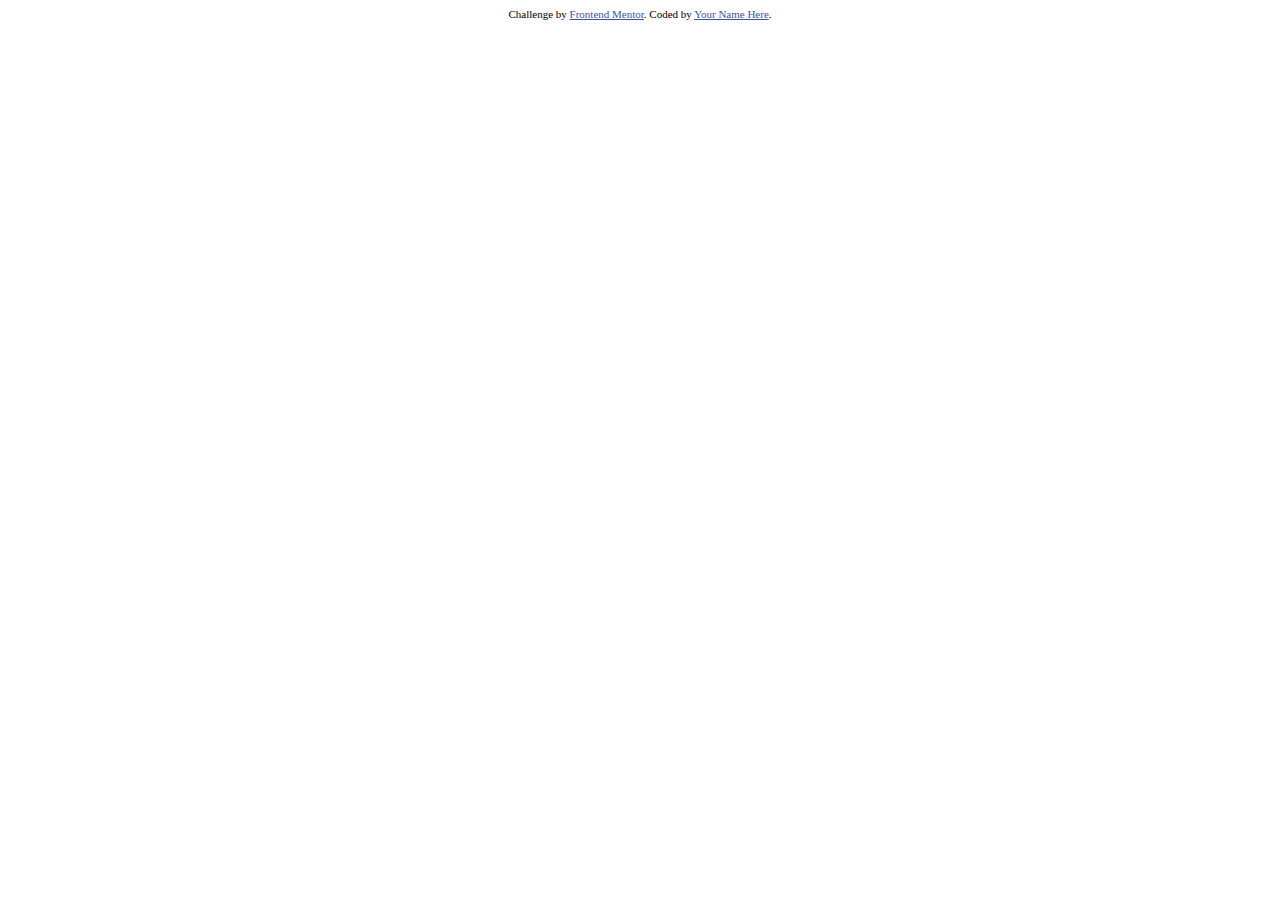
<file: calculator-app-main/index.html>
<!DOCTYPE html>
<html lang="en">
<head>
  <meta charset="UTF-8">
  <meta name="viewport" content="width=device-width, initial-scale=1.0"> <!-- displays site properly based on user's device -->

  <link rel="icon" type="image/png" sizes="32x32" href="./images/favicon-32x32.png">
  
  <title>Frontend Mentor | Calculator app</title>

  <!-- Feel free to remove these styles or customise in your own stylesheet 👍 -->
  <style>
    .attribution { font-size: 11px; text-align: center; }
    .attribution a { color: hsl(228, 45%, 44%); }
  </style>
</head>
<body>


  
  <div class="attribution">
    Challenge by <a href="https://www.frontendmentor.io?ref=challenge" target="_blank">Frontend Mentor</a>. 
    Coded by <a href="#">Your Name Here</a>.
  </div>
</body>
</html>
</file>
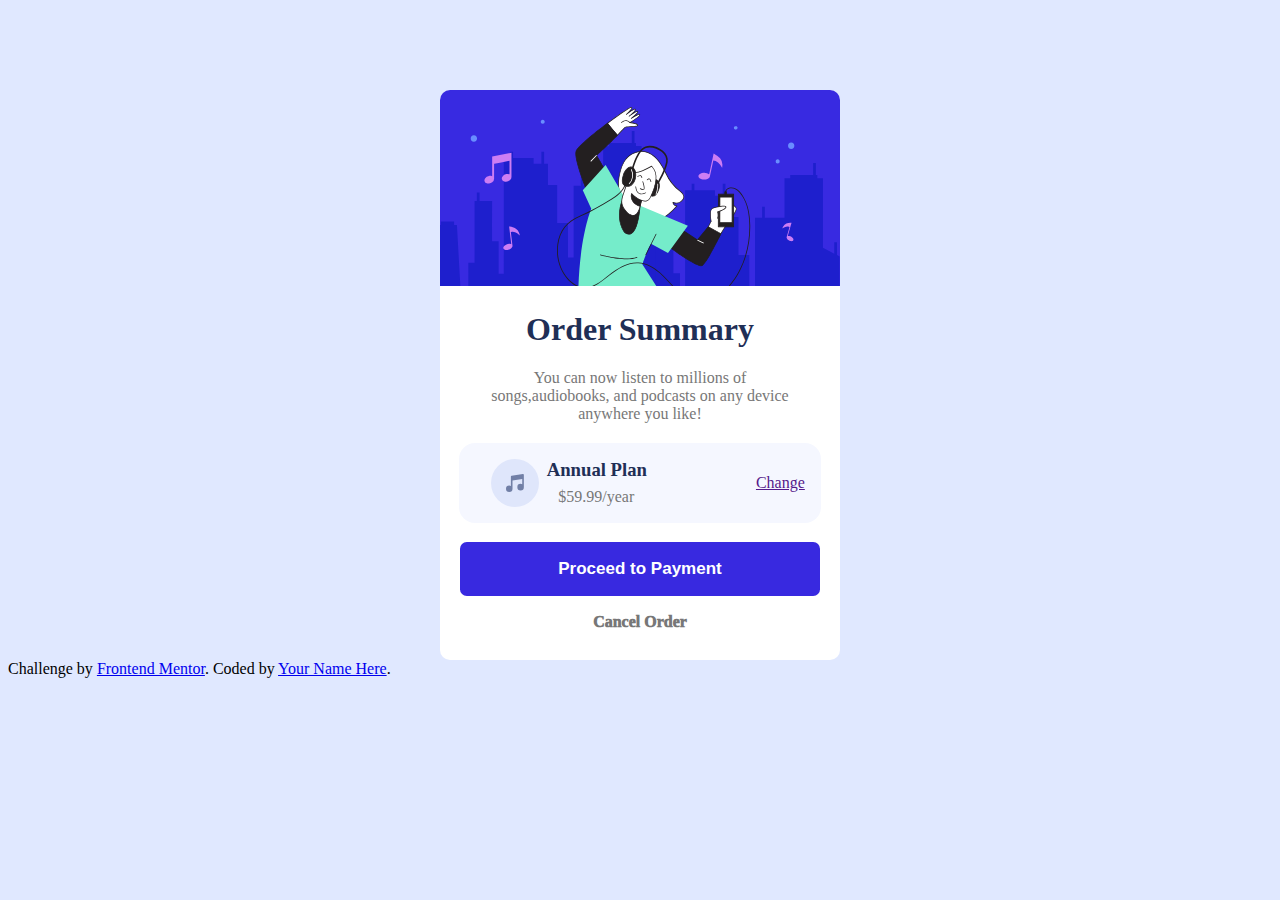
<file: order-summary-component-main/index.html>
<!DOCTYPE html>
<html lang="en">
<head>
  <meta charset="UTF-8">
  <meta name="viewport" content="width=device-width, initial-scale=1.0"> <!-- displays site properly based on user's device -->

  <link rel="icon" type="image/png" sizes="32x32" href="./images/favicon-32x32.png">
  
  <title>Frontend Mentor | Order summary card</title>
  <link rel="stylesheet"  href="styles.css">

  <!-- Feel free to remove these styles or customise in your own stylesheet 👍 -->
</head>
<body>
  <div class="box">
    <div class="image">
      <img src="images/illustration-hero.svg" alt="illustration hero">
    </div>
    <div class="body">
      <div class="text">
        <h1>Order Summary</h1>
        <p>You can now listen to millions of songs,audiobooks, and podcasts on any device anywhere you like!</p>
      </div>
      <div class="mid">
        <div class="left">
          <img src="images/icon-music.svg" alt="music icon">
        <div class="att">
          <h3>Annual Plan</h3>
          <p>$59.99/year</p>
        </div>
        </div>
        <div class="link1">
        <a href="">Change</a>
        </div>
      </div>
      <div class="link">
        <button click ="#">Proceed to Payment</button><br>
        <a href="">Cancel Order</a>
      </div>
      <div>
        
      </div>
    </div>
  </div>

 
  
  <div class="attribution">
    Challenge by <a href="https://www.frontendmentor.io?ref=challenge" target="_blank">Frontend Mentor</a>. 
    Coded by <a href="#">Your Name Here</a>.
  </div>
</body>
</html>
</file>
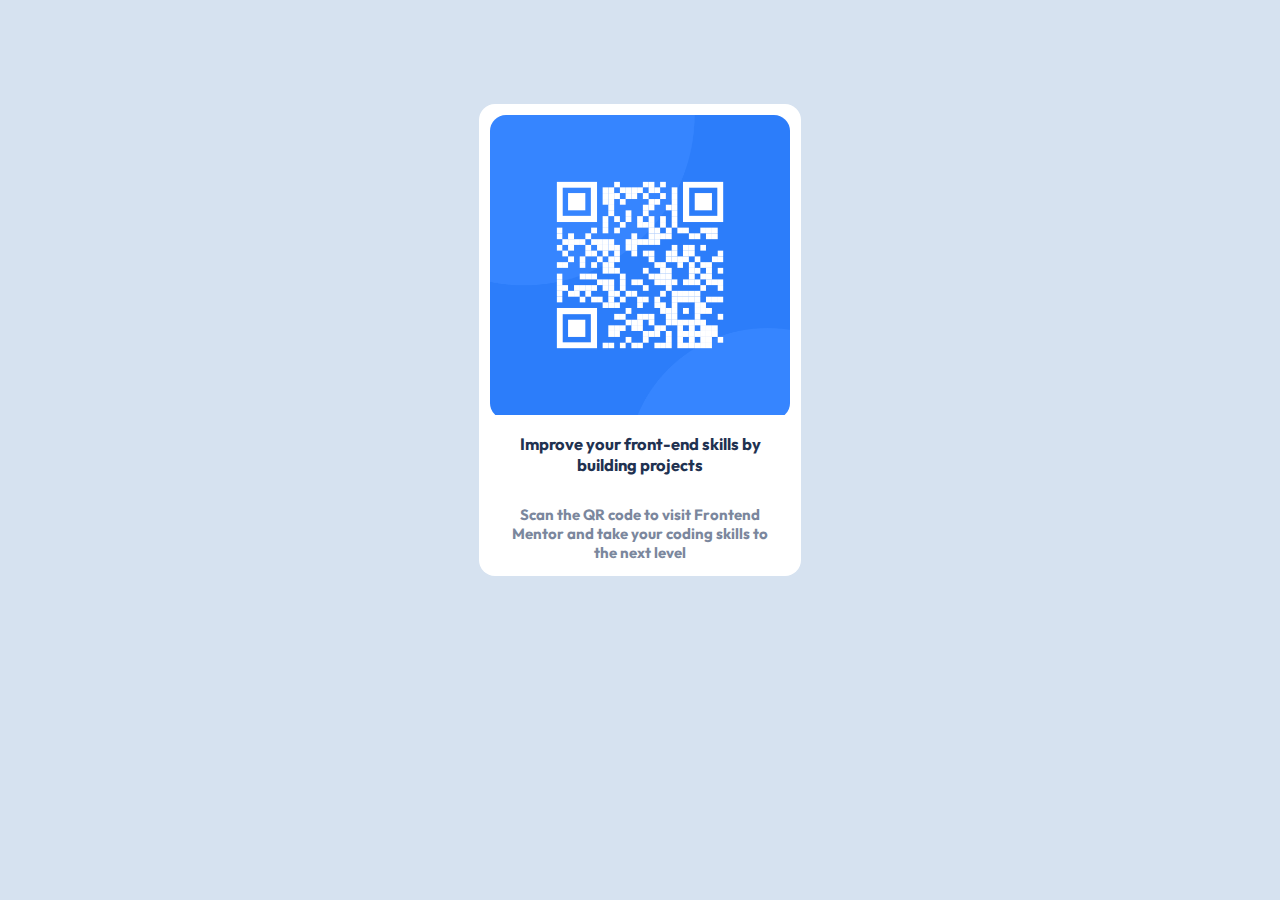
<file: qr-code-component-main/index.html>
<!DOCTYPE html>
<html lang="en">
<head>
  <meta charset="UTF-8">
  <meta name="viewport" content="width=device-width, initial-scale=1.0"> <!-- displays site properly based on user's device -->

  <link rel="icon" type="image/png" sizes="32x32" href="./images/favicon-32x32.png">
  
  <title>Frontend Mentor | QR code component</title>

  <!-- Feel free to remove these styles or customise in your own stylesheet 👍 -->
  <style>
    @import url('https://fonts.googleapis.com/css2?family=Outfit:wght@200;700&display=swap');
   body{
    background-color:hsl(212, 45%, 89%);
   }
    .container{
      width:300px;
      height:450px;
      text-align: center;
      margin:auto;
      padding:0.7em;
      margin-top:6.5em;
      /* border:1px solid black; */
      border-radius:1em;
      background-color:white;
    }
    .attribution { 
      font-size: 11px;
      font-family: 'Outfit', sans-serif;
      
       
    } 
    .link>img{
      width:100%;
      
      
    
     }
     .link{
      overflow:hidden;
      border-radius:1em;
      
     }
     .paragraph{
      font-size:15px;
      padding:15px;
      color:  hsl(220, 15%, 55%);
      font-weight: 700;
     }

    
  </style>
</head>
<body>
  <div class="container">
    <div class="link">
      <img src="images\image-qr-code.png" alt="qr code">
    </div>
    <div class="attribution">
      <h2 style="color:hsl(218, 44%, 22%);">Improve your front-end skills by building projects</h2>
      <p class="paragraph">Scan the QR code to visit Frontend Mentor and take your coding skills to the next level</p>
    </div>
  </div>

  
  
  <!-- <div class="attribution">
    Challenge by <a href="https://www.frontendmentor.io?ref=challenge" target="_blank">Frontend Mentor</a>. 
    Coded by <a href="#">Your Name Here</a>.
  </div> -->
</body>
</html>
</file>
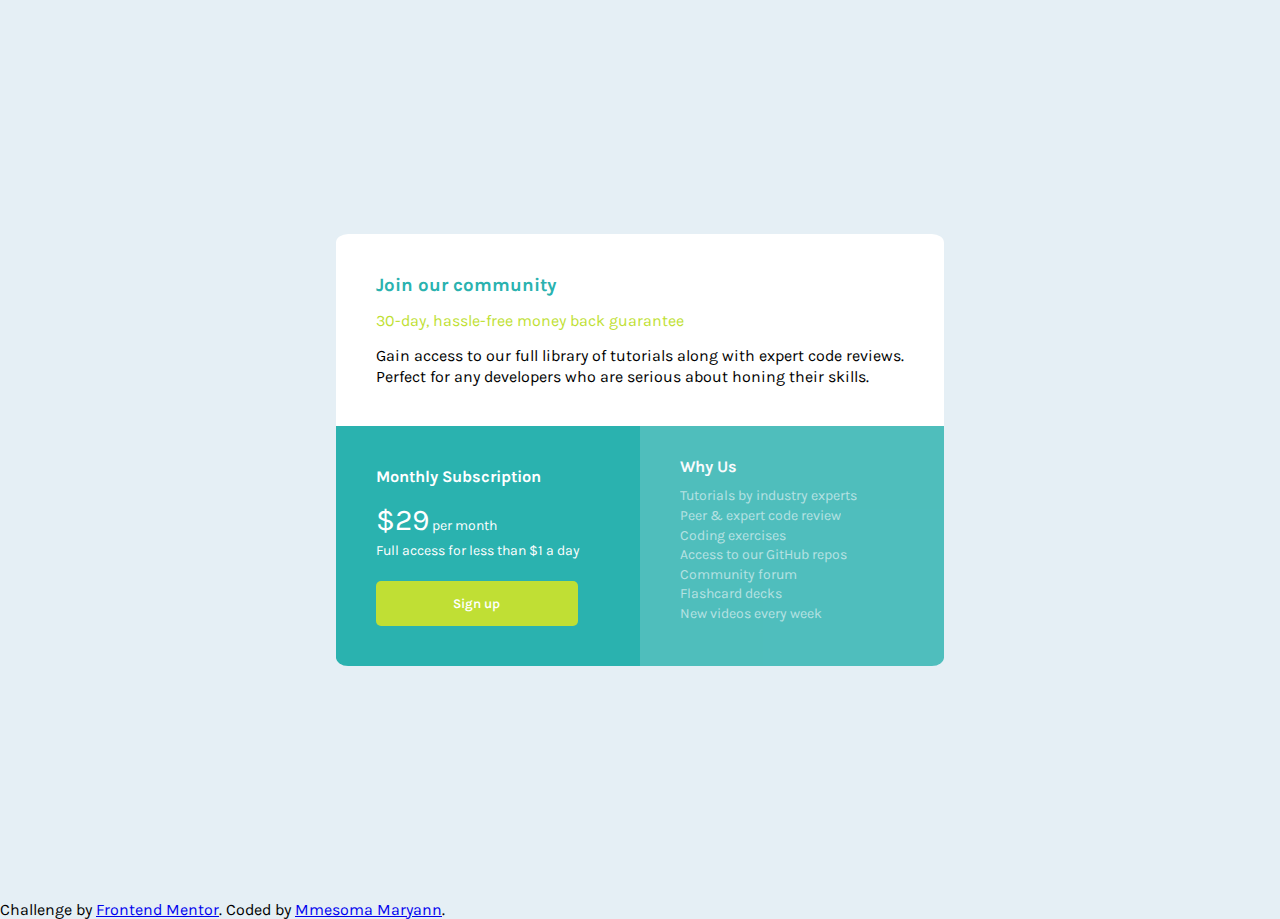
<file: single-price-grid-component-master/index.html>
<!DOCTYPE html>
<html lang="en">
<head>
  <meta charset="UTF-8">
  <meta name="viewport" content="width=device-width, initial-scale=1.0"> <!-- displays site properly based on user's device -->

  <link rel="icon" type="image/png" sizes="32x32" href="./images/favicon-32x32.png">
  
  <title>Frontend Mentor | Single Price Grid Component</title>
  <link rel="stylesheet" href="styles.css">
  <link href="https://fonts.googleapis.com/css2?family=Karla&family=Outfit:wght@200;700&family=Source+Sans+Pro:wght@300;400&display=swap" rel="stylesheet">
  <!-- Feel free to remove these styles or customise in your own stylesheet 👍 -->
  <!-- <style>
    .attribution { font-size: 11px; text-align: center; }
    .attribution a { color: hsl(228, 45%, 44%); }
  </style> -->
</head>
<body>
  <main>
    <div class="container">
      <div class="part1">
        <h3 class="txt">Join our community</h3>
        <p class="txt1">30-day, hassle-free money back guarantee</p>
        <p class="txt2">Gain access to our full library of tutorials along with expert code reviews.</p> 
        <p class="txt3">Perfect for any developers who are serious about honing their skills.
        </p>
      </div>
      <div class="part2">
        <div class="left">
          <h3>Monthly Subscription</h3>
          <p><span >$29</span> per month</p>
          <p> Full access for less than $1 a day</p>
          <button>Sign up</button>
        </div>
        <div class="right">
          <h3>Why Us</h3>
          <ul style="list-style:none">
            <li>Tutorials by industry experts</li>
            <li>Peer & expert code review</li>
            <li>Coding exercises</li>
            <li>Access to our GitHub repos</li>
            <li>Community forum</li>
            <li>Flashcard decks</li>
            <li>New videos every week</li>
          </ul>
        </div>
      </div>
    </div>
  </main>
  
  <footer>
    <p class="attribution">
      Challenge by <a href="https://www.frontendmentor.io?ref=challenge" target="_blank">Frontend Mentor</a>. 
      Coded by <a href="Frontend Mentor">Mmesoma Maryann</a>.
    </p>
  </footer>
</body>
</html>
</file>
<file: order-summary-component-main/styles.css>
body{
    background-color: hsl(225, 100%, 94%);
}
.body{
    text-align: center;

    
}
.image>img{
    width:100%;
    
}
.text>h1,.att>h3{
    color: hsl(223, 47%, 23%);
}
.text>p{
    padding: 0 2.5em; 
    font-size:16px;
    font-weight:500;
}
.mid{
    background-color:hsl(225, 100%, 98%) ;
    display:flex;
    justify-content: space-between;
    padding:0 1em;
    padding:0 1em;
    margin:1.2em;
    border-radius: 1em;
    
    
}
.left{
    display:flex;
    padding:1em;
}
.left img{
    height:3em;
    width:3em;
}
.box{
    width:25em;
    height:570px;
    margin:auto;
    border-radius: 10px;
    background-color: white;
    overflow:hidden;
    margin-top: 10vh;
}
.att *{
    margin:0;
    padding:0;
    padding-left: 0.4em;
}
.att>h3{
    padding-bottom: 0.4em;
}
.link{
    margin:auto;
}
.link button{
    width:90%;
    padding:1em;
    border:none;
    border-radius: 0.4em;
    font-size: 17px;
    font-weight:700;
    margin-bottom: 1em;
}
.link a{
    text-decoration: none;
    font-weight: 1000;
}
.link1 {
    display:flex;
    flex-direction: row;
    align-items: center;
}
button{
    background-color: hsl(245, 75%, 52%) ;
    color:white;
    border-radius: 10px;
}   
.text>p,.att>p,.link a{
    color:#777;
}
</file>
<file: single-price-grid-component-master/styles.css>
*{
    margin:0;
    padding:0;
    box-sizing: border-box;
    font-family:Karla, sans-serif;
    border:none;
   
 } 
body{
    background-color: hsl(204, 43%, 93%);
}
main{
    
    min-height: 100vh;
    display:flex;
    align-items: center;
   
}
.container{
    
    margin:0 auto;
    border-radius: 2%;
    overflow: hidden;
}
.part2{
    display:grid;
    grid-template-columns:1fr 1fr;
    color:white;
    font-size: 14px;
   
}
.part1{
    background-color: white;
    padding:40px;
}
.left{
    background-color: hsl(179, 62%, 43%) ;
    padding:40px;
}
.right{
    background-color: hsl(179, 62%, 43%) ;
    opacity:0.8;
    padding:40px;
}
.txt{
    color:hsl(179, 62%, 43%);
    padding-bottom: 15px;
}
.txt1{
    color:hsl(71, 73%, 54%);
    padding-bottom:15px;
}
button{
    background-color:hsl(71, 73%, 54%) ;
    padding:15px;
    width:90%;
    margin-top:20px;
    border-radius: 5px;
    overflow: hidden;
    color:white;
    font-weight:600;

}
span{
    font-size:30px;
}
/* .left>p:not(span){
    opacity:0.6;
} */
.txt2,li{
    line-height:1.4;
}
.right>h3{
    margin:-9px 0 10px ;
}
.left{
    line-height:1.4;
}
.left>h3{
    margin-bottom:10px;
}
li{
    opacity:0.6;
}

@media (max-width:480px){
    .part2{
    display:block;   
}
    .txt3{
        display:inline-block;
    }
}
</file>
